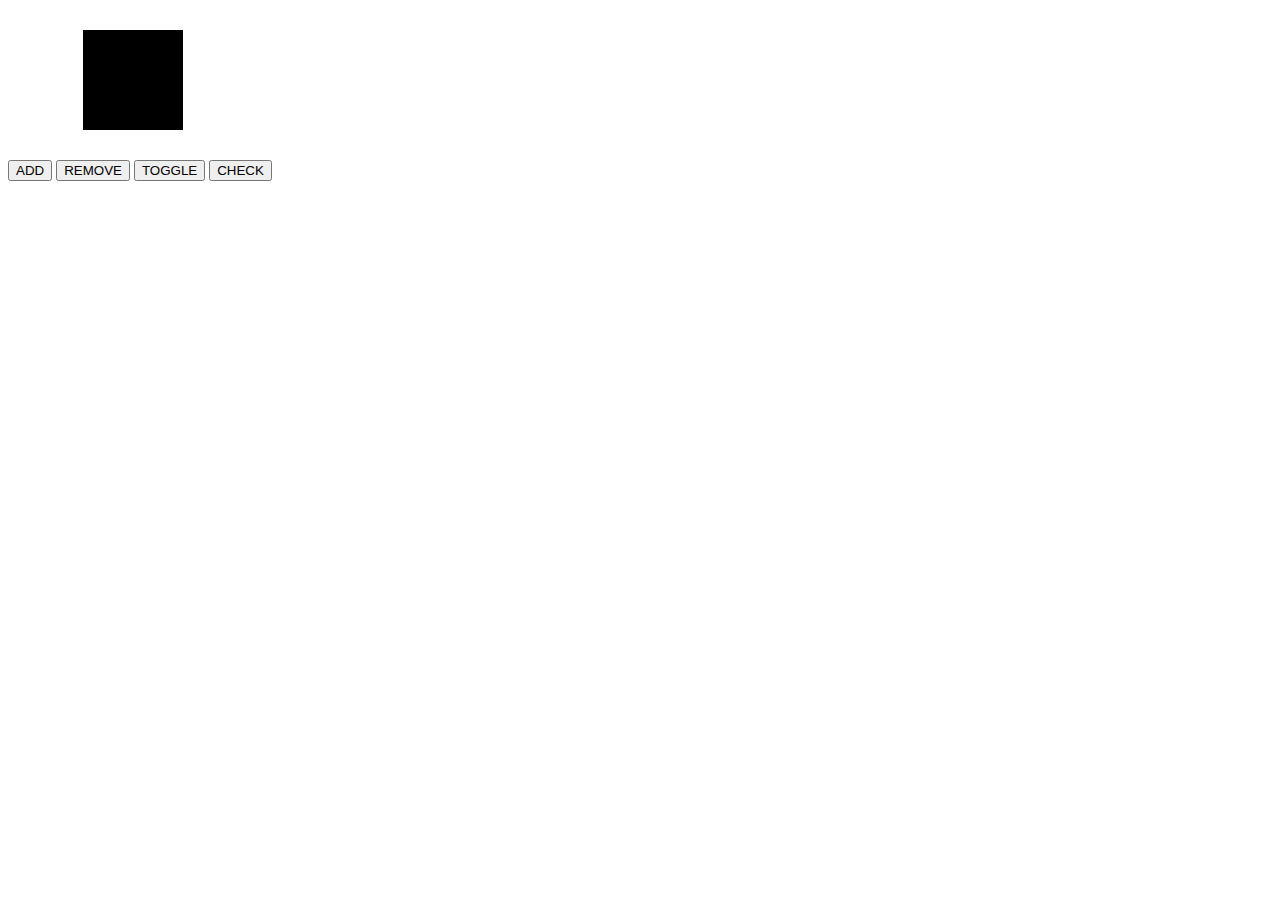
<file: classFunction/index.html>
<!DOCTYPE html>
<html lang="ko">
<head>
    <meta charset="UTF-8">
    <meta name="viewport" content="width=device-width, initial-scale=1.0">

    <link rel="stylesheet" href="css/style.css">

    <title>only JS class function</title>
</head>
<body>
    <div class="box"></div>
    <button>ADD</button>
    <button>REMOVE</button>
    <button>TOGGLE</button>
    <button>CHECK</button>

    <script src="js/main.js"></script>
</body>
</html>
</file>
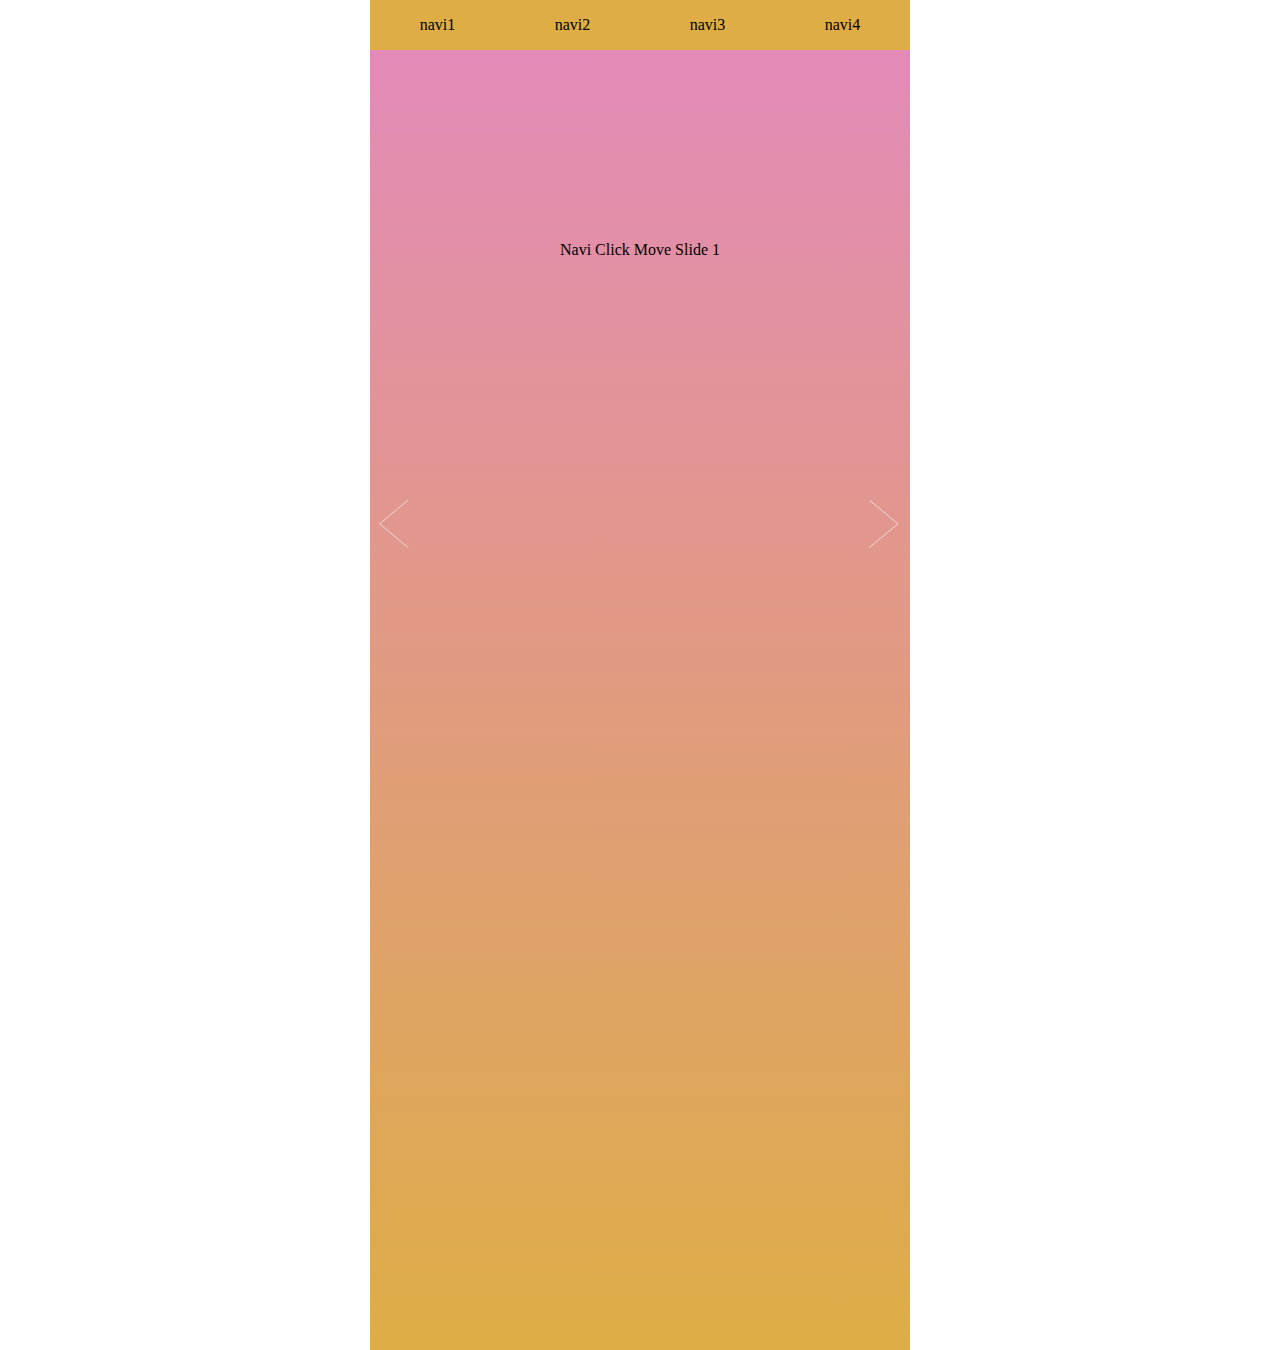
<file: swiper-nav1/index.html>
<!DOCTYPE html>
<html lang="en">
<head>
    <meta charset="UTF-8">
    <meta name="viewport" content="width=device-width, initial-scale=1.0">
    <title>swiper-nav-ex1</title>
    <link rel="stylesheet" href="../common_file/css/reset.css">
    <link rel="stylesheet" href="../common_file/css/swiper.min.css">
    <link rel="stylesheet" href="style.css">
</head>
<body>
    <div class="wrapper">
  
        <div class="navi">
          <ul>
            <li>navi1</li>
            <li>navi2</li>
            <li>navi3</li>
            <li>navi4</li>
          </ul>
        </div>
        
        <div class="swiper-container">
          <div class="swiper-wrapper">
            <div class="swiper-slide" data-hash="slide1">
              Navi Click Move Slide 1
            </div>
            <div class="swiper-slide" data-hash="slide2">
              Navi Click Move Slide 2
            </div>
            <div class="swiper-slide" data-hash="slide3">
              Navi Click Move Slide 3
            </div>
            <div class="swiper-slide" data-hash="slide4">
              Navi Click Move Slide 4
            </div>
          </div>
          
          <div class="slide_prev">
            <svg width="50px" height="50px" viewBox="0 0 50 80" xml:space="preserve">
              <polyline fill="none" stroke="#FFFFFF" stroke-width="1" stroke-linecap="round" stroke-linejoin="round" points="
                45.63,75.8 0.375,38.087 45.63,0.375 "/>
            </svg>
          </div>
          
          <div class="slide_next">
            <svg xmlns="http://www.w3.org/2000/svg" xmlns:xlink="http://www.w3.org/1999/xlink" width="50px" height="50px" viewBox="0 0 50 80" xml:space="preserve">
              <polyline fill="none" stroke="#FFFFFF" stroke-width="1" stroke-linecap="round" stroke-linejoin="round" points="
                0.375,0.375 45.63,38.087 0.375,75.8 "/>
            </svg>
          </div>
          
        </div>
      </div>
      <script src="../common_file/js/jquery-3.3.1.min.js"></script>
      <script src="../common_file/js/TweenMax.min.js"></script>
      <script src="../common_file/js/swiper.min.js"></script>
      <script src="main.js"></script>

</body>
</html>
</file>
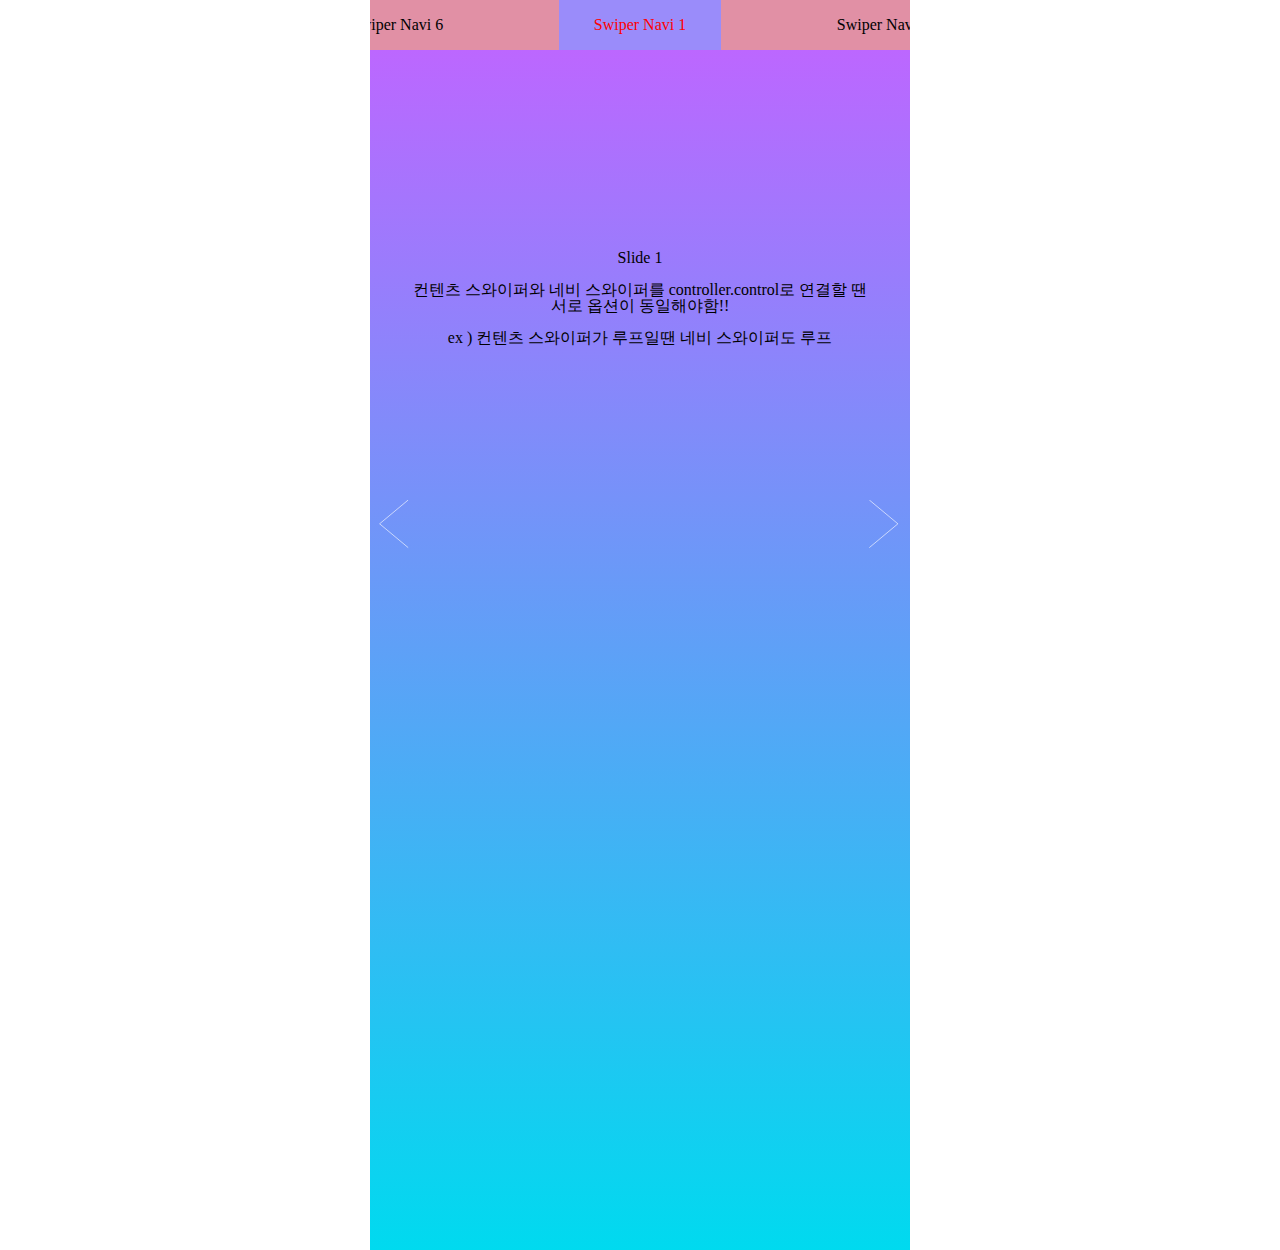
<file: swiper-nav2/index.html>
<!DOCTYPE html>
<html lang="en">
<head>
    <meta charset="UTF-8">
    <meta name="viewport" content="width=device-width, initial-scale=1.0">
    <title>swiper-nav-ex1</title>
    <link rel="stylesheet" href="../common_file/css/reset.css">
    <link rel="stylesheet" href="../common_file/css/swiper.min.css">
    <link rel="stylesheet" href="style.css">
</head>
<body>
  <div class="wrapper">
  
    <div class="swiper-container naviSwiper">
      <div class="swiper-wrapper">
        <div class="swiper-slide nav1" data-hash="slide1">
          Swiper Navi 1
        </div>
        <div class="swiper-slide nav2" data-hash="slide2">
          Swiper Navi 2
        </div>
        <div class="swiper-slide nav3" data-hash="slide3">
          Swiper Navi 3
        </div>
        <div class="swiper-slide nav4" data-hash="slide4">
          Swiper Navi 4
        </div>
        <div class="swiper-slide nav5" data-hash="slide5">
          Swiper Navi 5
        </div>
        <div class="swiper-slide nav6" data-hash="slide6">
          Swiper Navi 6
        </div>
      </div>
    </div>
    
    <div class="swiper-container mainSwiper">
      <div class="swiper-wrapper">
        <div class="swiper-slide" data-hash="slide1">
          Slide 1 <br /><br />
          컨텐츠 스와이퍼와 네비 스와이퍼를 controller.control로 연결할 땐 <br />
          서로 옵션이 동일해야함!! <br /><br />
          ex ) 컨텐츠 스와이퍼가 루프일땐 네비 스와이퍼도 루프
        </div>
        <div class="swiper-slide" data-hash="slide2">
          Slide 2
        </div>
        <div class="swiper-slide" data-hash="slide3">
          Slide 3
        </div>
        <div class="swiper-slide" data-hash="slide4">
          Slide 4
        </div>
        <div class="swiper-slide" data-hash="slide5">
          Slide 5
        </div>
        <div class="swiper-slide" data-hash="slide6">
          Slide 6
        </div>
      </div>
      
      <div class="slide_prev">
        <svg width="50px" height="50px" viewBox="0 0 50 80" xml:space="preserve">
          <polyline fill="none" stroke="#FFFFFF" stroke-width="1" stroke-linecap="round" stroke-linejoin="round" points="
            45.63,75.8 0.375,38.087 45.63,0.375 "/>
        </svg>
      </div>
      
      <div class="slide_next">
        <svg xmlns="http://www.w3.org/2000/svg" xmlns:xlink="http://www.w3.org/1999/xlink" width="50px" height="50px" viewBox="0 0 50 80" xml:space="preserve">
          <polyline fill="none" stroke="#FFFFFF" stroke-width="1" stroke-linecap="round" stroke-linejoin="round" points="
            0.375,0.375 45.63,38.087 0.375,75.8 "/>
        </svg>
      </div>
      
    </div>
  </div>
      <script src="../common_file/js/jquery-3.3.1.min.js"></script>
      <script src="../common_file/js/TweenMax.min.js"></script>
      <script src="../common_file/js/swiper.min.js"></script>
      <script src="main.js"></script>

</body>
</html>
</file>
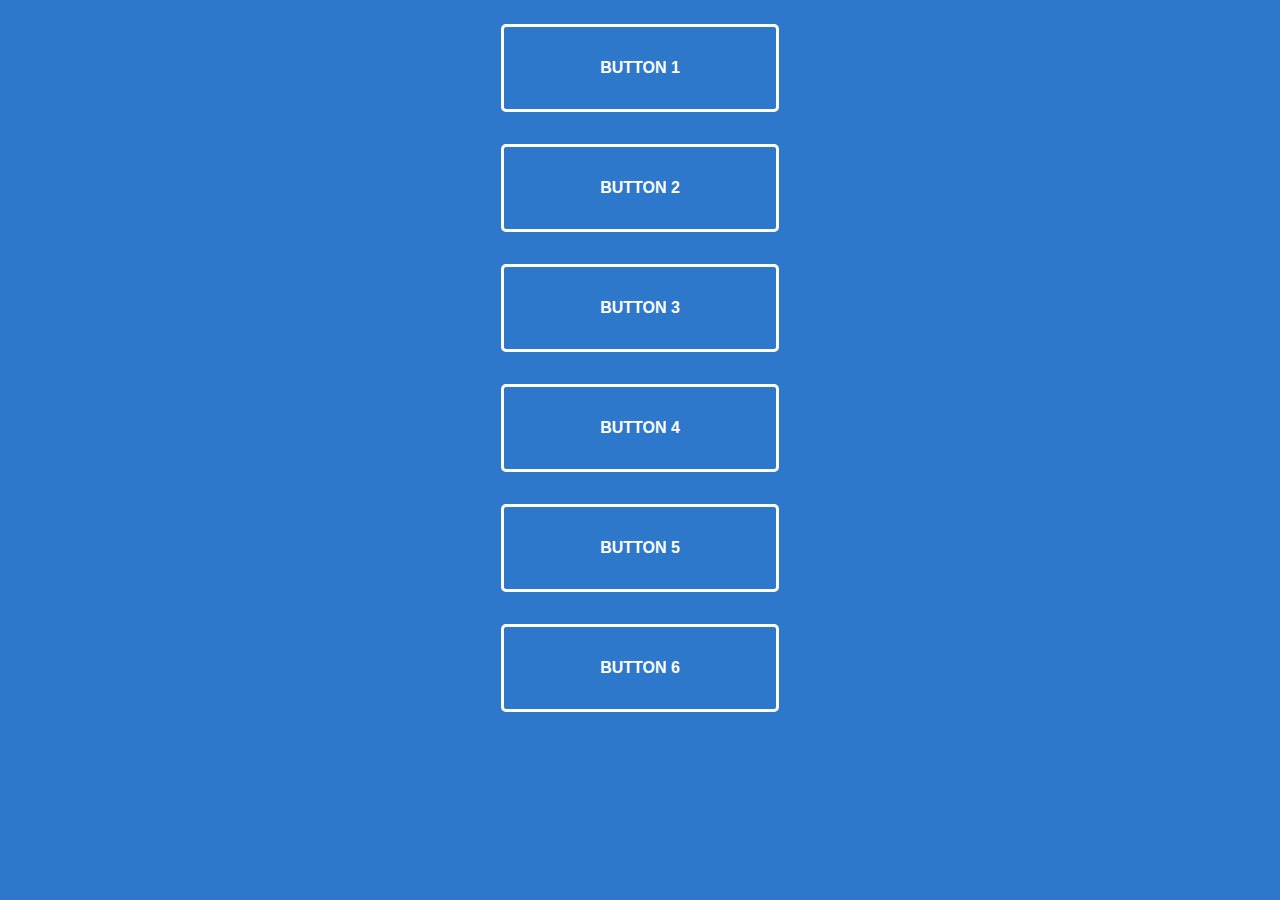
<file: test/hoverEffect/index.html>
<!DOCTYPE html>
<html lang="en">
<head>
    <meta charset="UTF-8">
    <meta http-equiv="X-UA-Compatible" content="IE=edge">
    <meta name="viewport" content="width=device-width, initial-scale=1.0">
    <title>Button Hover Effect</title>
    <style>
        body {
            background: #2e78cc;
            font-size: 62.5%;
        }

        .container {
            display: flex;
            flex-direction: column;
            justify-content: center;
            align-items: center;
        }
        
        button,
        button::after {
            -webkit-transition: all 0.3s;
            -moz-transition: all 0.3s;
            -o-transition: all 0.3s;
            transition: all 0.3s;
        }

        button {
            background: none;
            border: 3px solid #fff;
            border-radius: 5px;
            color: #fff;
            display: block;
            font-size: 1.6em;
            font-weight: bold;
            margin: 1em auto;
            padding: 2em 6em;
            position: relative;
            text-transform: uppercase;
        }

        button::before,
        button::after {
            background: #fff;
            content: '';
            position: absolute;
            z-index: -1;
        }

        button:hover {
            color: #2e78cc;
        }

        /* BUTTON 1 */
        .btn1::after {
            height: 0;
            left: 0;
            top: 0;
            width: 100%;
        }

        .btn1:hover:after {
            height: 100%;
        }

        /* BUTTON 2 */
        .btn2::after {
            height: 100%;
            left: 0;
            top: 0;
            width: 0;
        }

        .btn2:hover:after {
            width: 100%;
        }

        /* BUTTON 3 */
        .btn3::after {
            height: 0;
            left: 50%;
            top: 50%;
            width: 0;
        }

        .btn3:hover:after {
            height: 100%;
            left: 0;
            top: 0;
            width: 100%;
        }

        /* BUTTON 4 */
        .btn4::before {
            height: 100%;
            left: 0;
            top: 0;
            width: 100%;
        }

        .btn4::after {
            background: #2e78cc;
            height: 100%;
            left: 0;
            top: 0;
            width: 100%;
        }

        .btn4:hover:after {
            height: 0;
            left: 50%;
            top: 50%;
            width: 0;
        }

        /* BUTTON 5 */
        .btn5 {
            overflow: hidden;
        }

        .btn5::after {
            /*background-color: #f00;*/
            height: 100%;
            left: -35%;
            top: 0;
            transform: skew(50deg);
            transition-duration: 0.6s;
            transform-origin: top left;
            width: 0;
        }

        .btn5:hover:after {
            height: 100%;
            width: 135%;
        }

        .btn6 {
            background: linear-gradient(
                -45deg,
                #2e78cc 0 calc(50% - 10px),
                #F5F5F5 calc(50% - 10px) calc(50% + 10px),
                #105da5 calc(50% + 10px) 100%
            );
            background-size: 250% 100%;
            background-position: 100% 50%;
        }

        .btn6:hover {
            color: #f5f5f5;
            background-position: 0% 50%;
        }
    </style>
</head>
<body>

    <div class="container">
        <button class="btn1">Button 1</button>
        <button class="btn2">Button 2</button>
        <button class="btn3">Button 3</button>
        <button class="btn4">Button 4</button>
        <button class="btn5">Button 5</button>
        <button class="btn6">Button 6</button>
    </div>

</body>
</html>
</file>
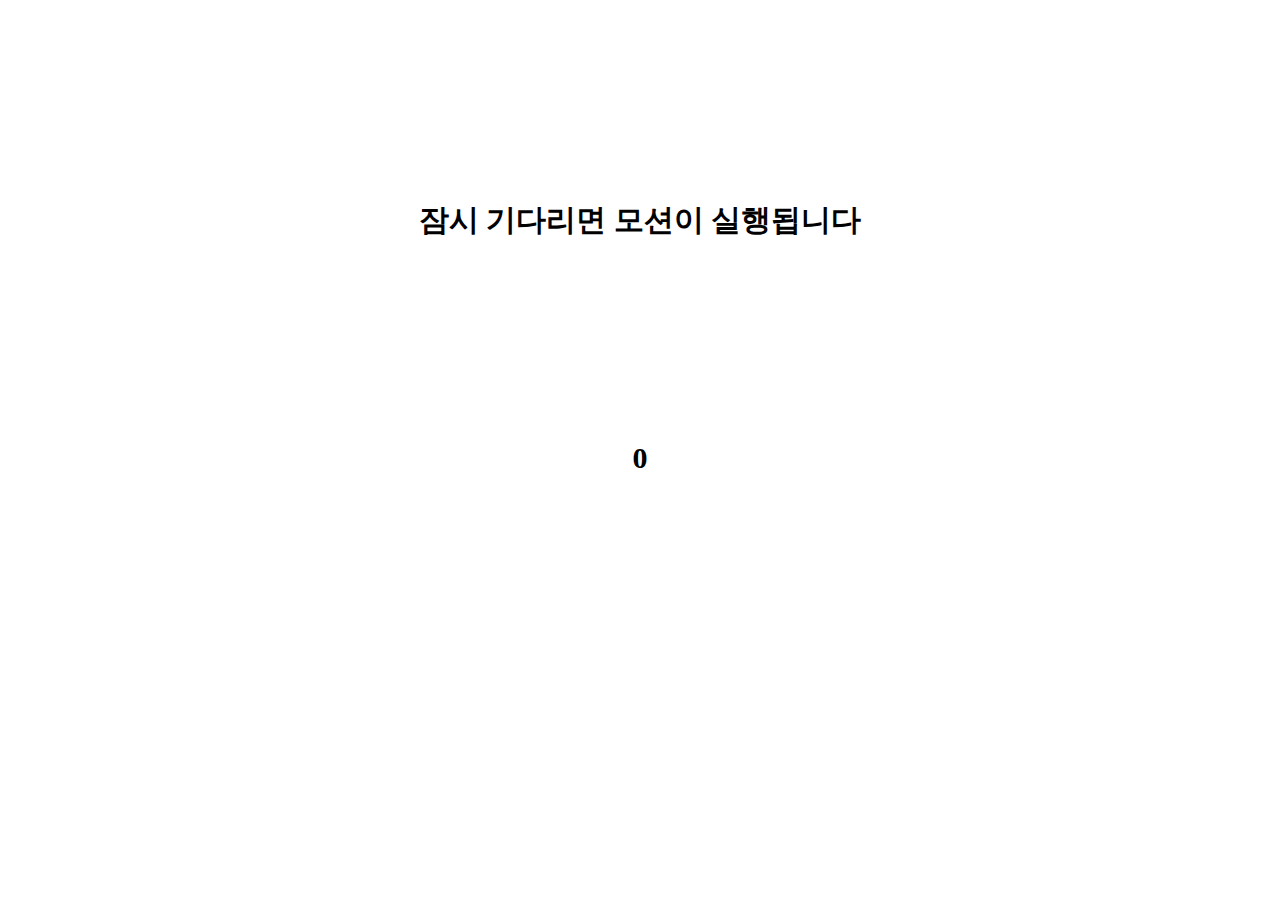
<file: test/number/index.html>
<!DOCTYPE html>
<html lang="en">
<head>
    <meta charset="UTF-8">
    <meta http-equiv="X-UA-Compatible" content="IE=edge">
    <meta name="viewport" content="width=device-width, initial-scale=1.0">
    <title>Number Counting Motion</title>
    <style>
        h2{
            text-align: center;
            margin-top: 200px;
            font-size: 30px;
        }
    </style>
</head>
<body>
    <h2>잠시 기다리면 모션이 실행됩니다</h2>
    <h2 id="count">0</h2>
    <script>
        let countBox = document.querySelector('#count'),
            count = 0;

        setTimeout(() => {
            let counting = setInterval(function () {
                if (count == 5000) {
                    clearInterval(counting);
                    return false;
                }
                count += 100;
                countBox.innerHTML = new Intl.NumberFormat().format(count);
            }, 20);
            
        }, 1000);
    </script>
</body>
</html>
</file>
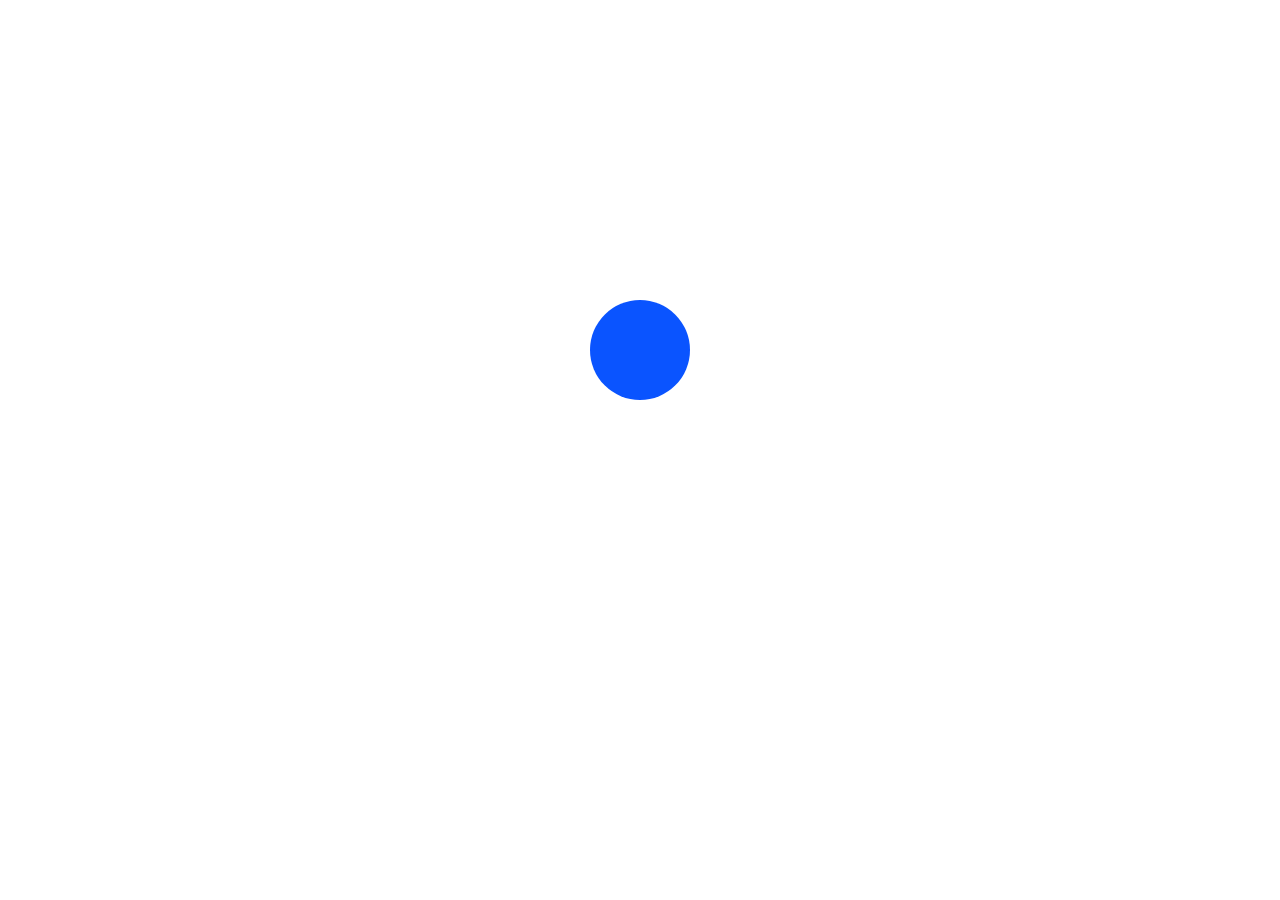
<file: test/rangeSlider/index.html>
<!DOCTYPE html>
<html>
<head>
<meta name="viewport" content="width=device-width, initial-scale=1">
    <style>
        .round{
            width: 100px;
            height: 100px;
            background-color: #0a54ff;
            border-radius: 50%;
            transition: all 0.4s;
            margin: 300px auto;
            position: relative;
            z-index: 10;
        }
        .round.ripple{
            animation: ripple 1.5s linear infinite forwards;
        }
        @keyframes ripple {
            0% {
                box-shadow: 0 0 0 0 #0a53ffb7,
                0 0 0 0.4em #5387ffaf,
                0 0 0 0.8em #c7c7cf67,
                0 0 0 1em #c7c7cf2c;
            }
            40% {
                box-shadow: 0 0 0 0.4em #5387ffaf,
                0 0 0 0.8em #5387ff81,
                0 0 0 1em #c7c7cf67,
                0 0 0 1.5em #c7c7cf2c;
            }
            90% {
                box-shadow: 0 0 0 0.4em #5387ff7c,
                0 0 0 0.8em #5387ff49,
                0 0 0 1em #c7c7cf34,
                0 0 0 1.5em #c7c7cf00;
            }
            100% {
                box-shadow: 0
            }
        }

    </style>
</head>
<body>

<div class="round"></div>

<script>
    const round = document.querySelector('.round')
    setTimeout(() => {
        console.log('aa')
        round.classList.add('ripple')
    }, 2000);
</script>

</body>
</html>
</file>
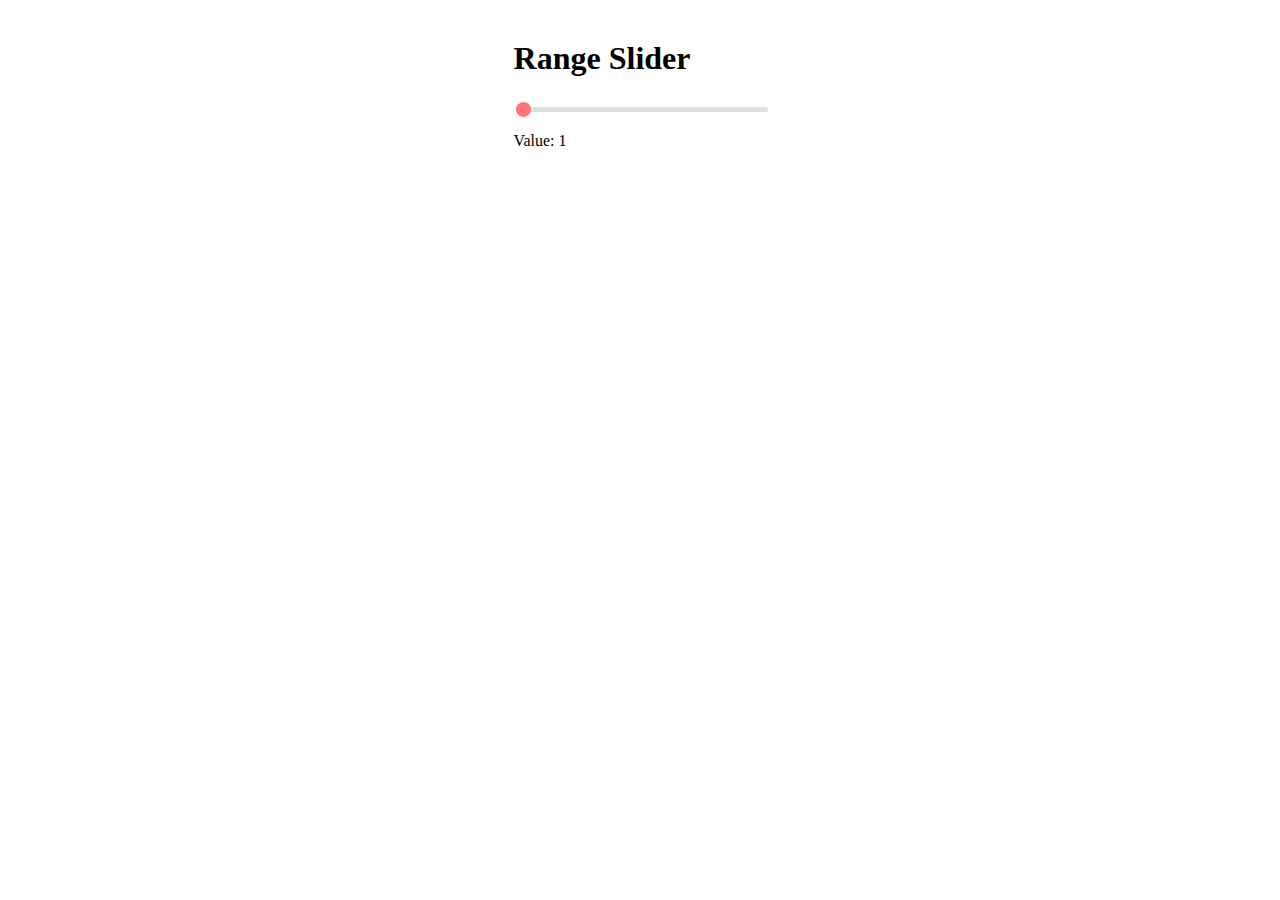
<file: test/ripple/index.html>
<!DOCTYPE html>
<html>
<head>
<meta name="viewport" content="width=device-width, initial-scale=1">
    <style>
        .slidecontainer {
            width:20%;
            margin : 40px auto 0;
        }

        .slider {
            -webkit-appearance: none;
            width: 100%;
            height: 5px;
            border-radius: 5px;
            background: #d3d3d3;
            outline: none;
            opacity: 0.7;
            -webkit-transition: .2s;
            transition: opacity .2s;
        }

        .slider:hover {
            opacity: 1;
        }

        .slider::-webkit-slider-thumb {
            -webkit-appearance: none;
            appearance: none;
            width: 15px;
            height: 15px;
            border-radius: 50%;
            background: #ff3b3b;
            cursor: pointer;
        }

        .slider::-moz-range-thumb {
            width: 15px;
            height: 15px;
            border-radius: 50%;
            background: #ff3b3b;
            cursor: pointer;
        }
    </style>
</head>
<body>

    
<div class="slidecontainer">
  <h1>Range Slider</h1>
  <input type="range" min="1" max="100" value="1" class="slider" id="myRange">
  <p>Value: <span id="value"></span></p>
</div>

<script>
    var slider = document.getElementById("myRange");
    var output = document.getElementById("value");
    output.innerHTML = slider.value;

    slider.oninput = function() {
        output.innerHTML = this.value;
    }
</script>

</body>
</html>
</file>
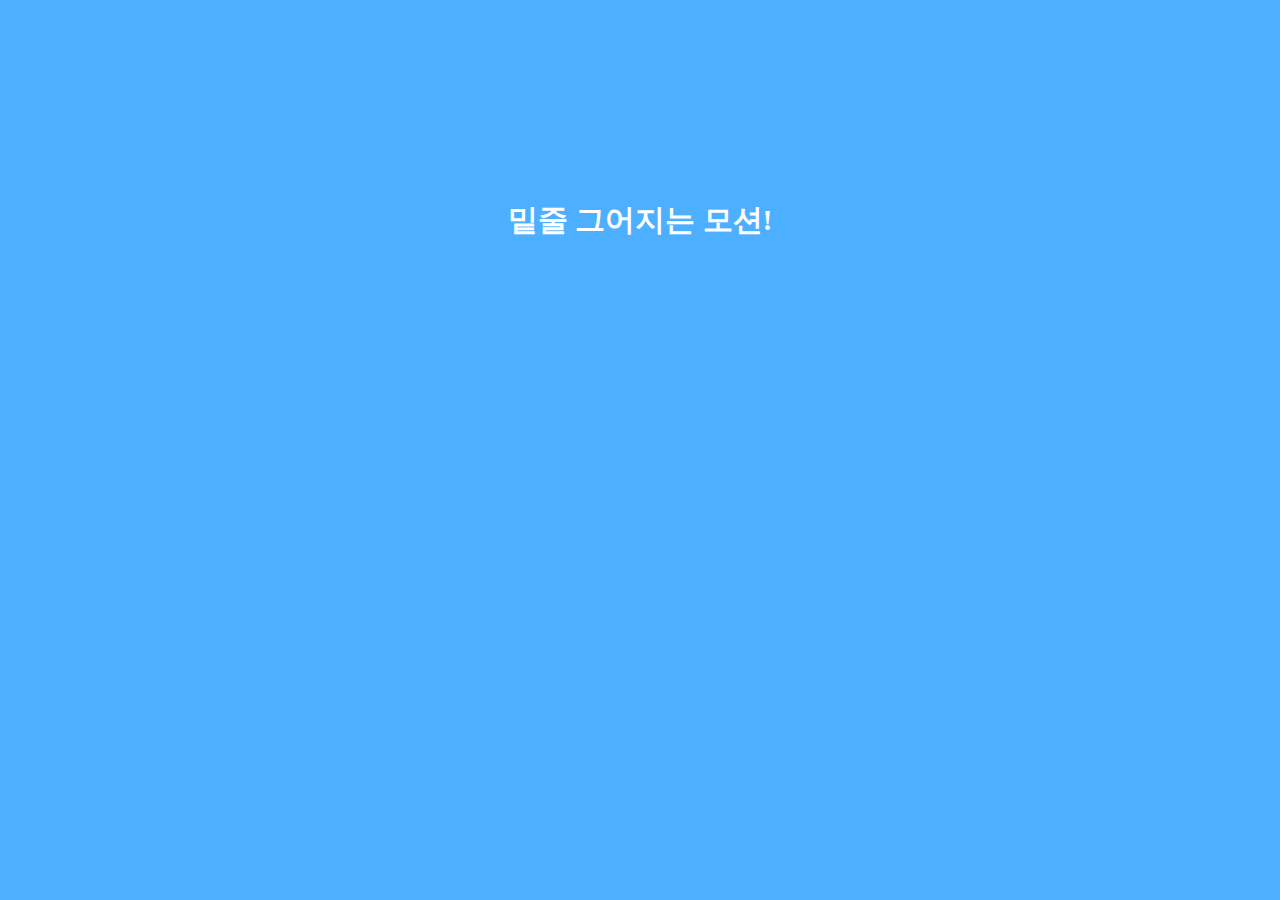
<file: test/underline/index.html>
<!DOCTYPE html>
<html lang="en">
<head>
    <meta charset="UTF-8">
    <meta http-equiv="X-UA-Compatible" content="IE=edge">
    <meta name="viewport" content="width=device-width, initial-scale=1.0">
    <title>Document</title>
    <style>
        body{
            background-color: rgb(77, 175, 255);
        }
        h2{
            text-align: center;
            margin-top: 200px;
            font-size: 30px;
            color: #fefefe;
        }
        span{
            position: relative;
        }
        span:before{
            position: absolute;
            content: '';
            width: 100%;
            height: 16px;
            bottom: 0px;
            z-index: -1;
            background-color: rgb(255, 189, 9);
            clip: rect(0px, 0px, 50px, 0px);
            transform: skew(30deg);
            transition: all 0.6s;
        }
        span.line::before{
            clip: rect(0px, 150px, 50px, 0px);
        }

    </style>
</head>
<body>
    <h2>밑줄 <span>그어지는</span> 모션!</h2>
<script>
    setTimeout(() => {
        document.querySelector('span').classList.add('line')
    }, 5000)
</script>
</body>
</html>
</file>
<file: classFunction/css/style.css>
.box{
    width: 100px;
    height: 100px;
    background-color: rgb(0, 0, 0);
    margin: 30px 75px;
}
</file>
<file: swiper-nav1/style.css>
body {
    -ms-overflow-style: none;
    scrollbar-width: none;
  }
  
  body::-webkit-scrollbar {
    display: none;
  }
  
  html, body {
    width: 540px;
    margin: 0 auto;
    -webkit-tap-highlight-color:transparent;
    text-align: center;
  }
  
  input:focus,
  div:focus,
  button:focus{
      outline:none;
  }
  
  ul li{
    float: left;
  }
  
  .wrapper {
    position: relative;
    width: 540px;
    height: auto;
    overflow: hidden;
  }
  
  .navi{
    position: fixed;
    width: 540px;
    height: 50px;
    z-index:2;
  }
  
  .navi li{
    width: calc(540px / 4);
    height: 50px;
    background-color: #dead45;
    line-height: 50px;  
  }
  
  .swiper-container{
    margin-top:50px;
  }
  
  .swiper-container .swiper-slide {
    height: 1000px;
    line-height: 400px;
    background: linear-gradient(#bc67ff, #00daef);
  }
  
  .swiper-container .swiper-slide:nth-child(2n) {
    background: linear-gradient(#e38ab8, #dead45);
    height: 1300px;
  }
  
  .slide_prev{
    position: fixed;
    top: 500px;
    margin-left: 50%;
    left: -270px;
    z-index: 1;
  }
  
  .slide_next{
    position: fixed;
    top: 500px;
    margin-right: 50%;
    right: -270px;
    z-index: 1;
  }
</file>
<file: swiper-nav2/style.css>
body {
  -ms-overflow-style: none;
  scrollbar-width: none;
}

body::-webkit-scrollbar {
  display: none;
}

html, body {
  width: 540px;
  margin: 0 auto;
  -webkit-tap-highlight-color:transparent;
  text-align: center;
}

input:focus,
div:focus,
button:focus{
  outline:none;
}

.wrapper {
  position: relative;
  width: 540px;
  height: auto;
  overflow: hidden;
}

.naviSwiper{
  height: 50px;
  line-height: 50px;
}

.naviSwiper .swiper-slide{
  width: 30%;
  background: #9a8cfa;
}

.naviSwiper .swiper-slide:nth-child(2n) {
  width: 60%;
  background: #e190a5;
}

.naviSwiper .swiper-slide.on{
  color: red;
}

.mainSwiper .swiper-slide {
  height: 1000px;
  padding-top: 200px;
  background: linear-gradient(#bc67ff, #00daef);
}

.mainSwiper .swiper-slide:nth-child(2n) {
  background: linear-gradient(#e38ab8, #dead45);
  height: 1300px;
}

.slide_prev{
  position: fixed;
  top: 500px;
  margin-left: 50%;
  left: -270px;
  z-index: 1;
}

.slide_next{
  position: fixed;
  top: 500px;
  margin-right: 50%;
  right: -270px;
  z-index: 1;
}
</file>
